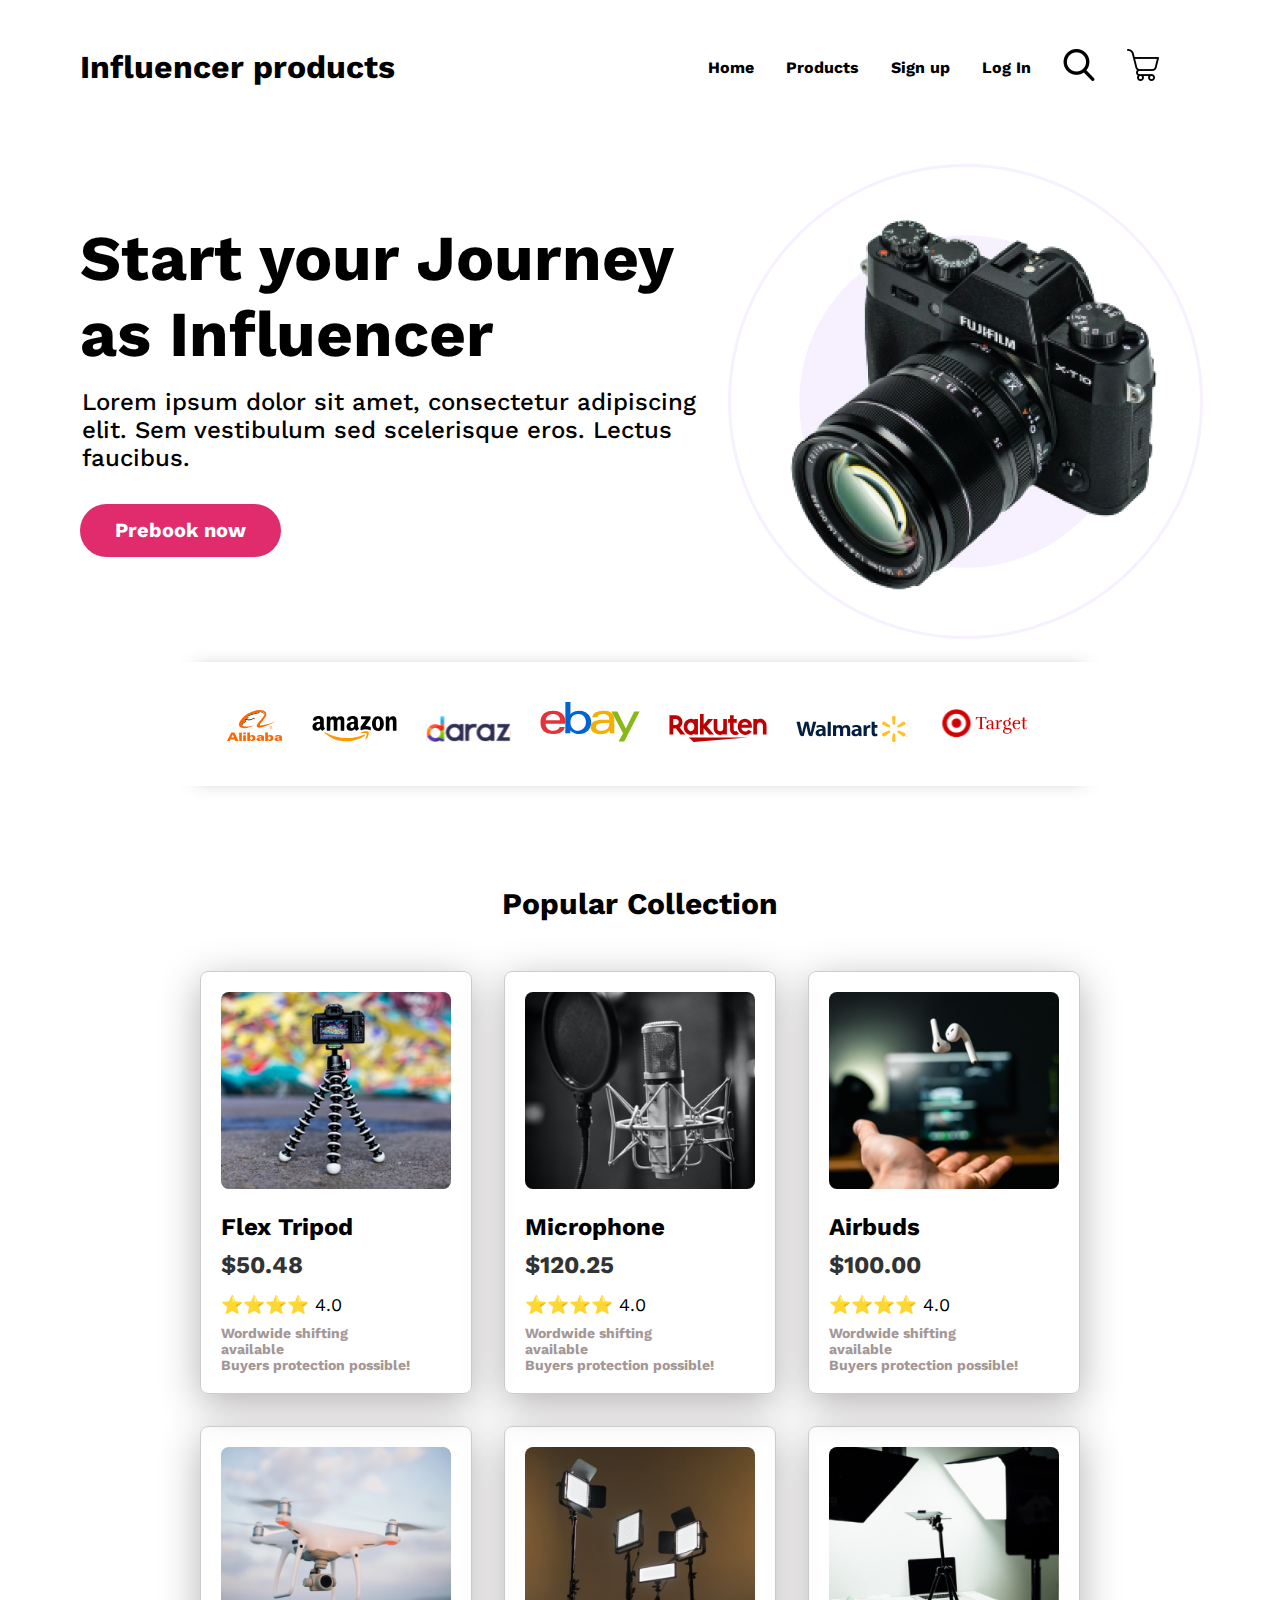
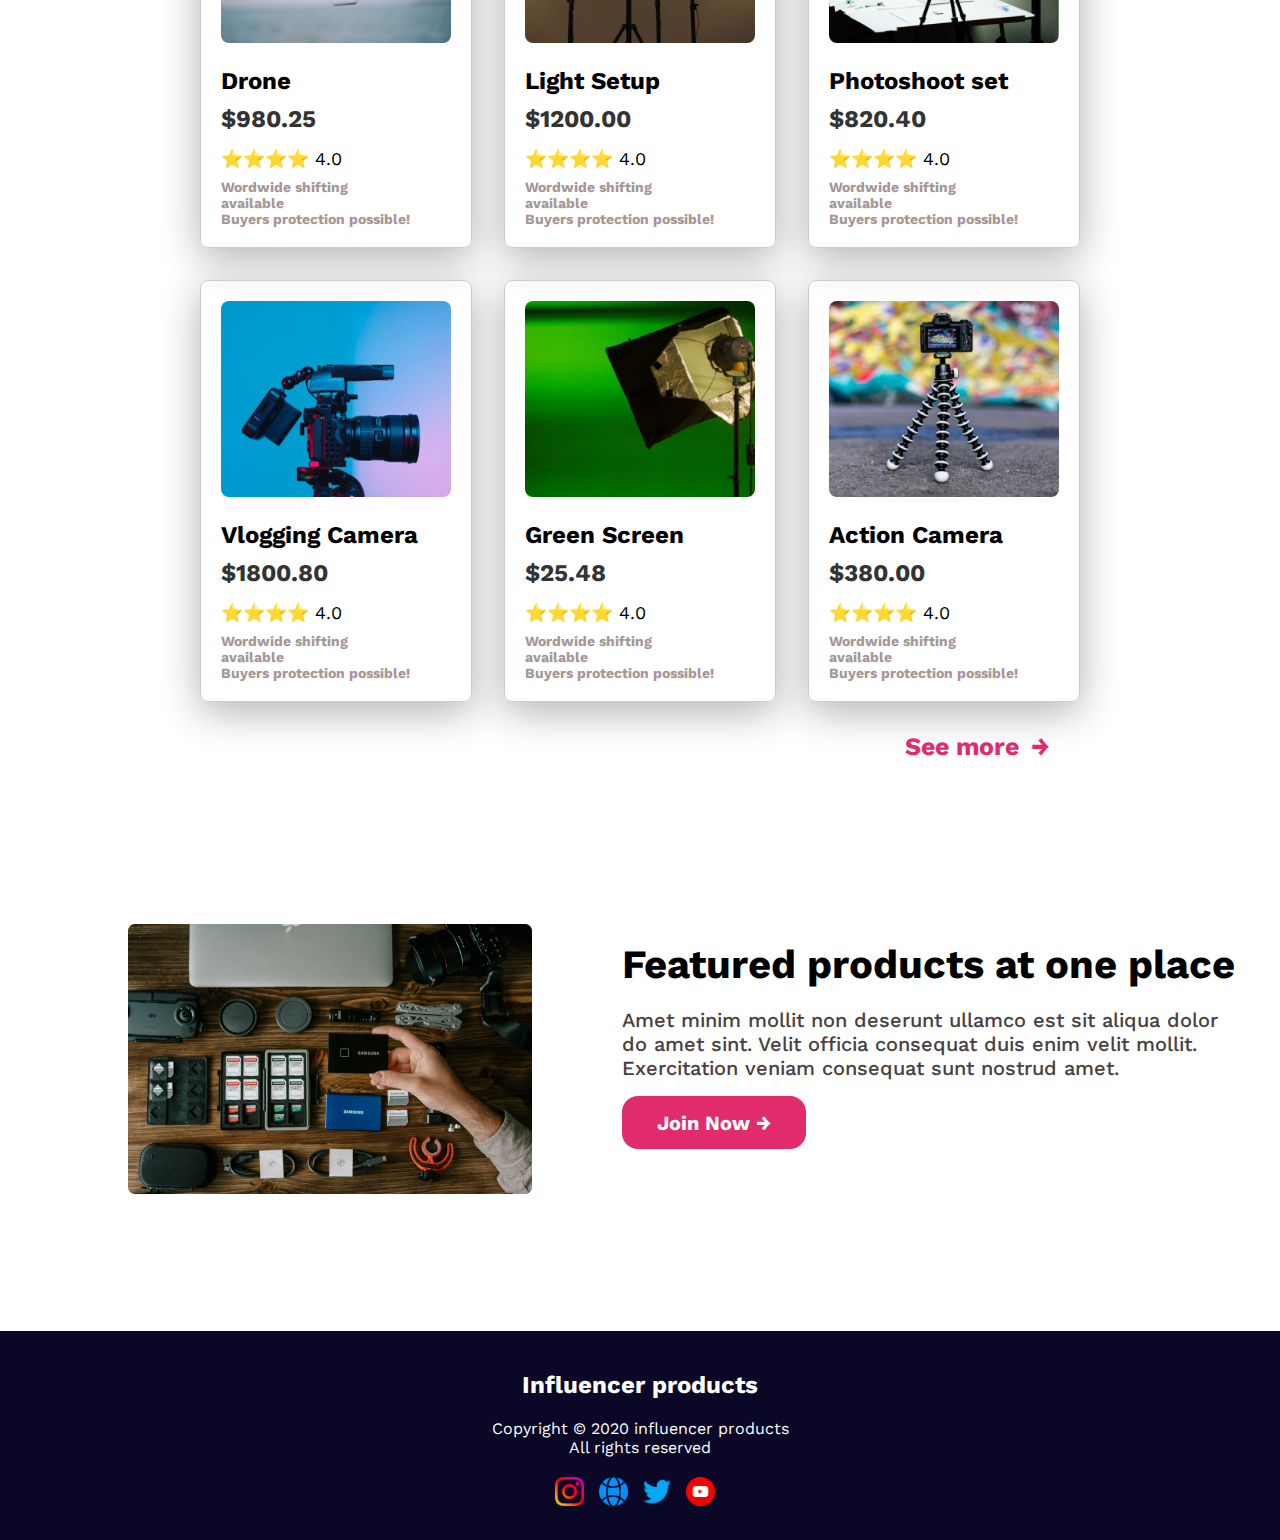
<file: index.html>
<!DOCTYPE html>
<html lang="en">
<head>
    <meta charset="UTF-8">
    <meta name="viewport" content="width=device-width, initial-scale=1.0">
    <title>Influencer</title>
    <link rel="stylesheet" href="style/styles.css">
</head>
<body>
    <header>
        <nav>
            <h3>
                Influencer products
            </h3>
            <ul>
                <li><a href="">Home</a></li>
                <li><a href="">Products</a></li>
                <li><a href="">Sign up</a></li>
                <li><a href=""> Log In</a></li>
                <li><img src="icon/search.png" alt=""></li>
                <li><img src="icon/cart.png" alt=""></li>
            </ul>
        </nav>
        <div class="banner">
            <div class="banner-contant">
                <h1>Start your Journey as 
                    Influencer</h1>
                    <p>
                        Lorem ipsum dolor sit amet, consectetur adipiscing elit. Sem vestibulum sed scelerisque eros. Lectus faucibus.
                    </p>
                    <button class="btn-primary">Prebook now</button>
            </div>
            <img src="images/main-camera.png" alt="">
        </div>
    </header>
    <main>
        <section class="logo-main">
            <div class="logo-section">
                <img src="logos/Alibaba.svg" alt="">
                <img src="logos/Amazon.svg" alt="">
                <img src="logos/Daraz.pk Logo.svg" alt="">
                <img src="logos/Ebay.svg" alt="">
                <img src="logos/Rakuten.svg" alt="">
                <img src="logos/Walmart.svg" alt="">
                <img src="logos/Target.svg" alt="">
            </div>
        </section>
        <section class="third-section">
            <h2 class="card-title">
                Popular Collection
            </h2>
            <div class="card-main">
                <div class="card">
                    <img src="images/tripod.png" alt="Product Image">
                    <div class="card-info">
                        <h2 class="product-name">
                            Flex Tripod
                        </h2>
                      <div class="price">$50.48</div>
                      <div class="rating">
                        <span class="stars">⭐⭐⭐⭐</span>
                        <span class="rating-number">4.0</span>
                      </div>
                      <p class="description">
                        Wordwide shifting <br> available <br> Buyers protection possible!
                      </p>
                    </div>
                </div>
                <div class="card">
                    <img src="images/mic.png" alt="Product Image">
                    <div class="card-info">
                        <h2 class="product-name">
                            Microphone
                        </h2>
                      <div class="price">$120.25</div>
                      <div class="rating">
                        <span class="stars">⭐⭐⭐⭐</span>
                        <span class="rating-number">4.0</span>
                      </div>
                      <p class="description">
                        Wordwide shifting <br> available <br> Buyers protection possible!
                      </p>
                    </div>
                </div>
                <div class="card">
                    <img src="images/airpod.png" alt="Product Image">
                    <div class="card-info">
                        <h2 class="product-name">
                            Airbuds
                        </h2>
                      <div class="price">$100.00</div>
                      <div class="rating">
                        <span class="stars">⭐⭐⭐⭐</span>
                        <span class="rating-number">4.0</span>
                      </div>
                      <p class="description">
                        Wordwide shifting <br> available <br> Buyers protection possible!
                      </p>
                    </div>
                </div>
                <div class="card">
                    <img src="images/drone.png" alt="Product Image">
                    <div class="card-info">
                        <h2 class="product-name">
                            Drone
                        </h2>
                      <div class="price">$980.25</div>
                      <div class="rating">
                        <span class="stars">⭐⭐⭐⭐</span>
                        <span class="rating-number">4.0</span>
                      </div>
                      <p class="description">
                        Wordwide shifting <br> available <br> Buyers protection possible!
                      </p>
                    </div>
                </div>
                <div class="card">
                    <img src="images/lights.png" alt="Product Image">
                    <div class="card-info">
                        <h2 class="product-name">
                            Light Setup
                        </h2>
                      <div class="price">$1200.00</div>
                      <div class="rating">
                        <span class="stars">⭐⭐⭐⭐</span>
                        <span class="rating-number">4.0</span>
                      </div>
                      <p class="description">
                        Wordwide shifting <br> available <br> Buyers protection possible!
                      </p>
                    </div>
                </div>
                <div class="card">
                    <img src="images/setup.png" alt="Product Image">
                    <div class="card-info">
                        <h2 class="product-name">
                            Photoshoot set
                        </h2>
                      <div class="price">$820.40</div>
                      <div class="rating">
                        <span class="stars">⭐⭐⭐⭐</span>
                        <span class="rating-number">4.0</span>
                      </div>
                      <p class="description">
                        Wordwide shifting <br> available <br> Buyers protection possible!
                      </p>
                    </div>
                </div>
                <div class="card">
                    <img src="images/camera.png" alt="Product Image">
                    <div class="card-info">
                        <h2 class="product-name">
                            Vlogging Camera
                        </h2>
                      <div class="price">$1800.80</div>
                      <div class="rating">
                        <span class="stars">⭐⭐⭐⭐</span>
                        <span class="rating-number">4.0</span>
                      </div>
                      <p class="description">
                        Wordwide shifting <br> available <br> Buyers protection possible!
                      </p>
                    </div>
                </div>
                <div class="card">
                    <img src="images/single-light.png" alt="Product Image">
                    <div class="card-info">
                        <h2 class="product-name">
                            Green Screen
                        </h2>
                      <div class="price">$25.48</div>
                      <div class="rating">
                        <span class="stars">⭐⭐⭐⭐</span>
                        <span class="rating-number">4.0</span>
                      </div>
                      <p class="description">
                        Wordwide shifting <br> available <br> Buyers protection possible!
                      </p>
                    </div>
                </div>
                <div class="card">
                    <img src="images/tripod.png" alt="Product Image">
                    <div class="card-info">
                        <h2 class="product-name">
                            Action Camera
                        </h2>
                      <div class="price">$380.00</div>
                      <div class="rating">
                        <span class="stars">⭐⭐⭐⭐</span>
                        <span class="rating-number">4.0</span>
                      </div>
                      <p class="description">
                        Wordwide shifting <br> available <br> Buyers protection possible!
                      </p>
                    </div>
                </div>
            </div>
            <div class="see-more">
                <a href="#" class="see-more-link">See more <span class="arrow">&rarr;</span></a>
            </div>
        </section>
        <section class="test">
            <div class="featured-last">
                <div class="featured-img">
                    <img src="images/gear.png" alt="">
                </div>
                <div class="at-one">
                    <h2> Featured products at one place</h2>
                    <p>
                    Amet minim mollit non deserunt ullamco est sit aliqua dolor <br> do amet sint. Velit officia consequat duis enim velit mollit. <br> Exercitation veniam consequat sunt nostrud amet.
                    </p>
                    <button class="btn-second">Join Now &rarr;</button>
                </div>
            </div>
        </section>

    </main>
    <footer>
        <div class="footer-div">
            <h2>
                Influencer products
            </h2>
            <p>
                Copyright © 2020  influencer products <br>All rights reserved
            </p>
            <div class="foot-img">
                <img src="icon/instagram.png" alt="">
                <img src="icon/internet.png" alt="">
                <img src="icon/twitter.png" alt="">
                <img src="icon/youtube.png" alt="">
            </div>
        </div>
    </footer>
</body>
</html>
</file>
<file: style/styles.css>
@import url('https://fonts.googleapis.com/css2?family=Work+Sans:wght@400;500;600;700;800&display=swap');

*{
    margin: auto;
    font-family: 'Work Sans', sans-serif;
}
.btn-primary{
    background: #e02c6d;
    border-radius: 2rem;
    border: 0;
    color: white;
    font-size: 1.25rem;
    font-weight: 700;
    padding: .9rem 2.2rem;
    margin-top: 2rem;
    margin-left: 5rem;

}
nav{
    display: flex;
    justify-content: space-around;
    align-items: center;
}
nav ul li > img{
    height: 2rem;
}
nav ul{
    display: flex;
    gap: 2rem;
    list-style: none;
    align-items: center;
}
ul li > a{ 
    text-decoration: none;
    color: black;
    font-weight: 700;

}
nav h3{
    font-size: 2rem;
    padding: 3rem 2rem;
    margin-left: 3rem;
}
.banner{
    display: flex;
    justify-content: space-evenly;
}
.banner img{
    background-image: url(/images/Circle\ design.svg);
    background-repeat: no-repeat;
    padding: 2rem;
    margin-top: 1.9rem;
    margin-right: 3rem;
}
.banner-contant h1{
    font-size: 4rem;
    margin-left: 5rem;
}
.banner-contant p{
    font-size: 1.5rem;
    margin-left: 5.1rem;
    font-weight: 500;
    margin-top: 1rem;
}
.logo-main{
    padding: 1.25rem;
}
.logo-section{ 
    width: 70%;
    text-align: center;
    padding: 40px;
    box-shadow: 0px 20px 20px -30px rgba(0,0,0,0.45), 0px -20px 20px -30px rgba(0,0,0,0.45);
}
.logo-section img{
    margin-right: 1.5rem
}
.card-title{
    text-align: center;
    margin-top: 80px;
    margin-bottom: 50px;
    font-size: 30px;
}

.card-main{
    display: grid;
    grid-template-columns: repeat(3, 1fr);
    gap: 2rem;
    margin-right: 12.5rem;
    margin-left: 12.5rem;
}

/* card styles */

.card {
    border: 1px solid #ccc;
    border-radius: 8px;
    box-shadow: 0 10px 40px rgb(180, 177, 177);
    max-width: 250px;
    margin: 0 auto;
    padding: 20px;
  }
  
  .card img {
    width: 100%;
    border-radius: 8px;
  }
  
  .card-info {
    margin-top: 20px;
  }
  
  .price {
    font-size: 24px;
    font-weight: bold;
    color: #333;
    margin-top: 10px;
  }
  
  .rating {
    font-size: 18px;
    margin-top: 15px;
  }
  
  .description {
    font-size: 14px;
    color: #a59797;
    margin-top: 10px;
    font-weight: 700;
  }

  /* card style end */

  .see-more {
    max-height: 6.25rem;
    overflow: hidden;
  }
  
  .see-more-link {
    display: block;   
    color: #e02c6d;
  }
  
  .arrow {
    margin-left: 5px;
  }
  .see-more a{
    text-decoration: none;
    font-weight: 700;
    font-size: 1.56rem;
    text-align: end;
    margin-right: 12.5rem;
    padding: 1.875rem;
  }
.featured-img{
    margin-left: 8rem;
}

  .featured-last{
    height: 60vh;
    display: flex;
  }
  .at-one h2{
        font-size: 2.5rem;
        margin-bottom: 1.25rem ;
        margin-top: -2rem;
  }
  .at-one p{
    font-size: 20px;
    font-weight: 500;
    color: #464040;
  }
  .btn-second{
    margin-top: 1rem;
    background: #e02c6d;
    border-radius: 1rem;
    border: 0;
    color: white;
    font-size: 1.25rem;
    font-weight: 700;
    padding: .9rem 2.2rem;
  }

.footer-div{
    padding: 30px;
    text-align: center;
    background: #0a0826;
    color: white;
}

.foot-img img{
    height: 1.8rem;
    margin-right: 10px;
  }

footer h2{
    padding: 10px;
}
footer p{
    padding: 10px;
    margin-bottom: 10px;
}
</file>
